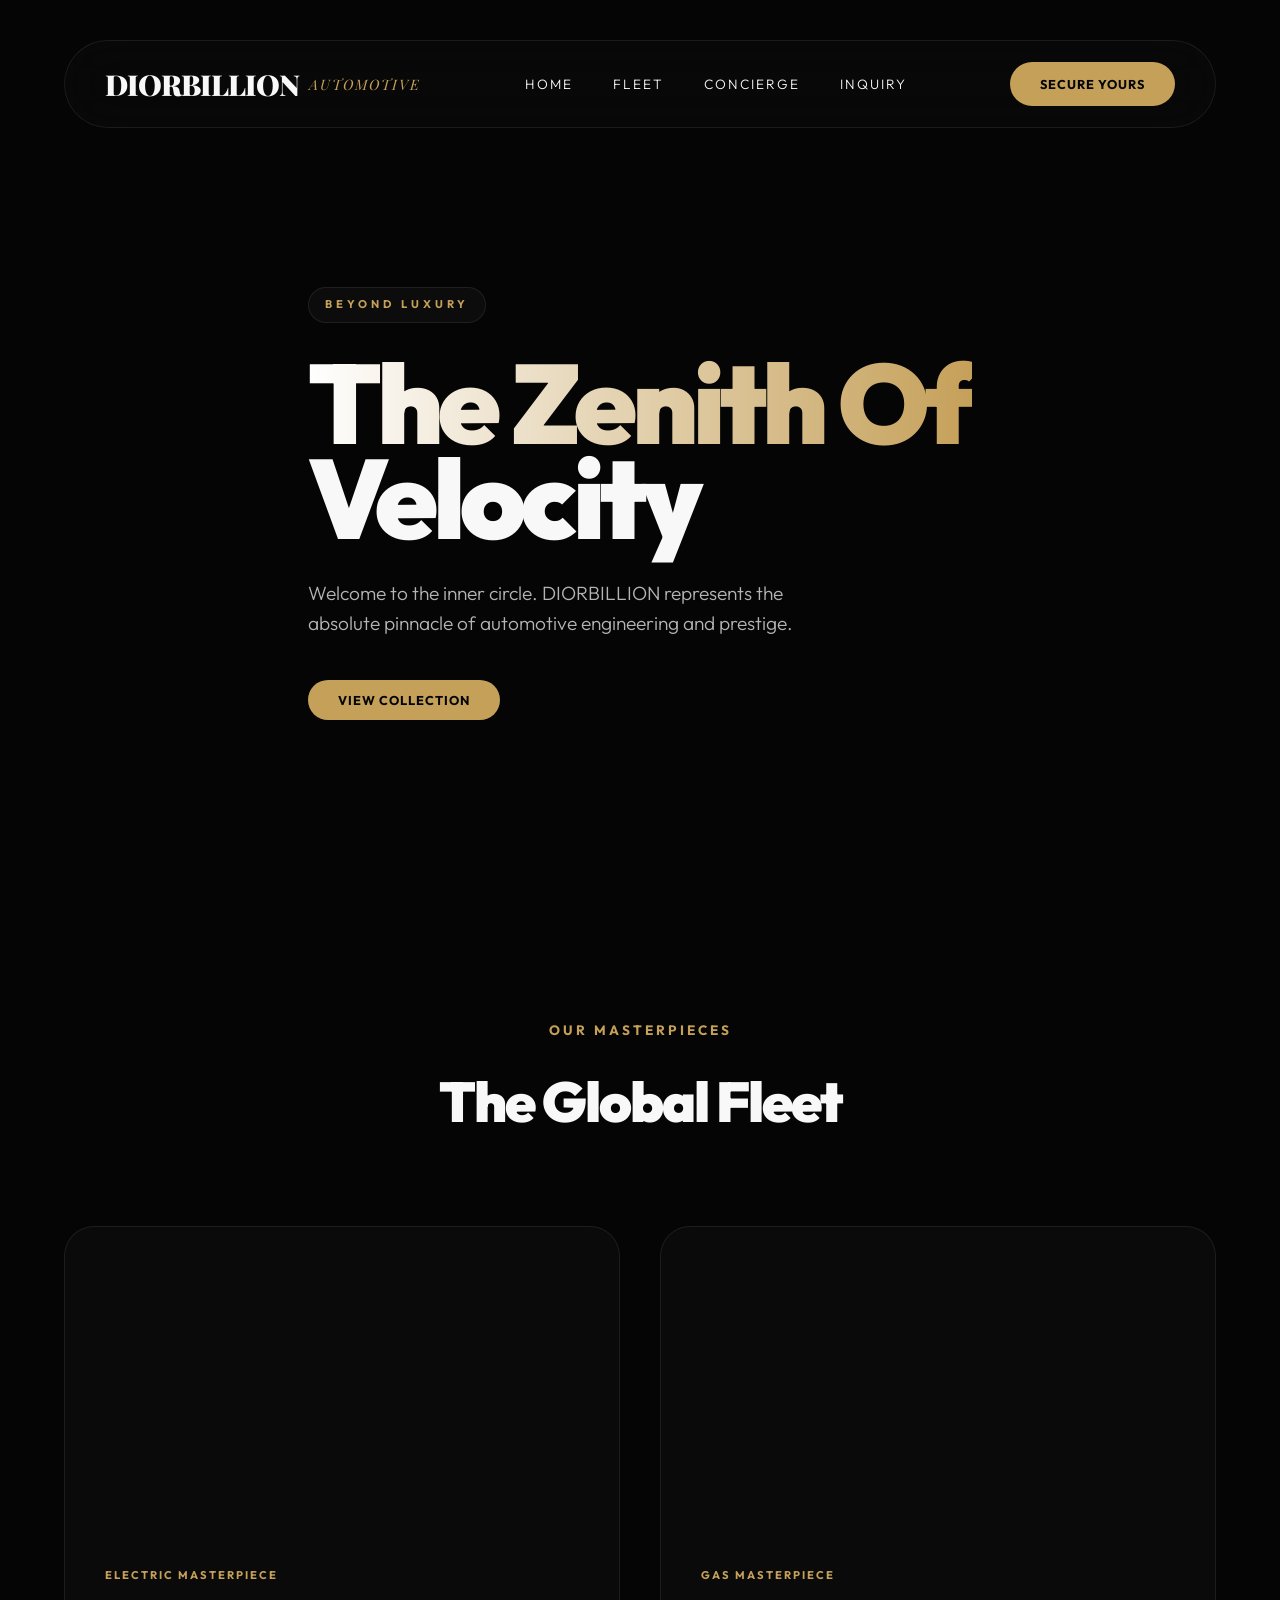
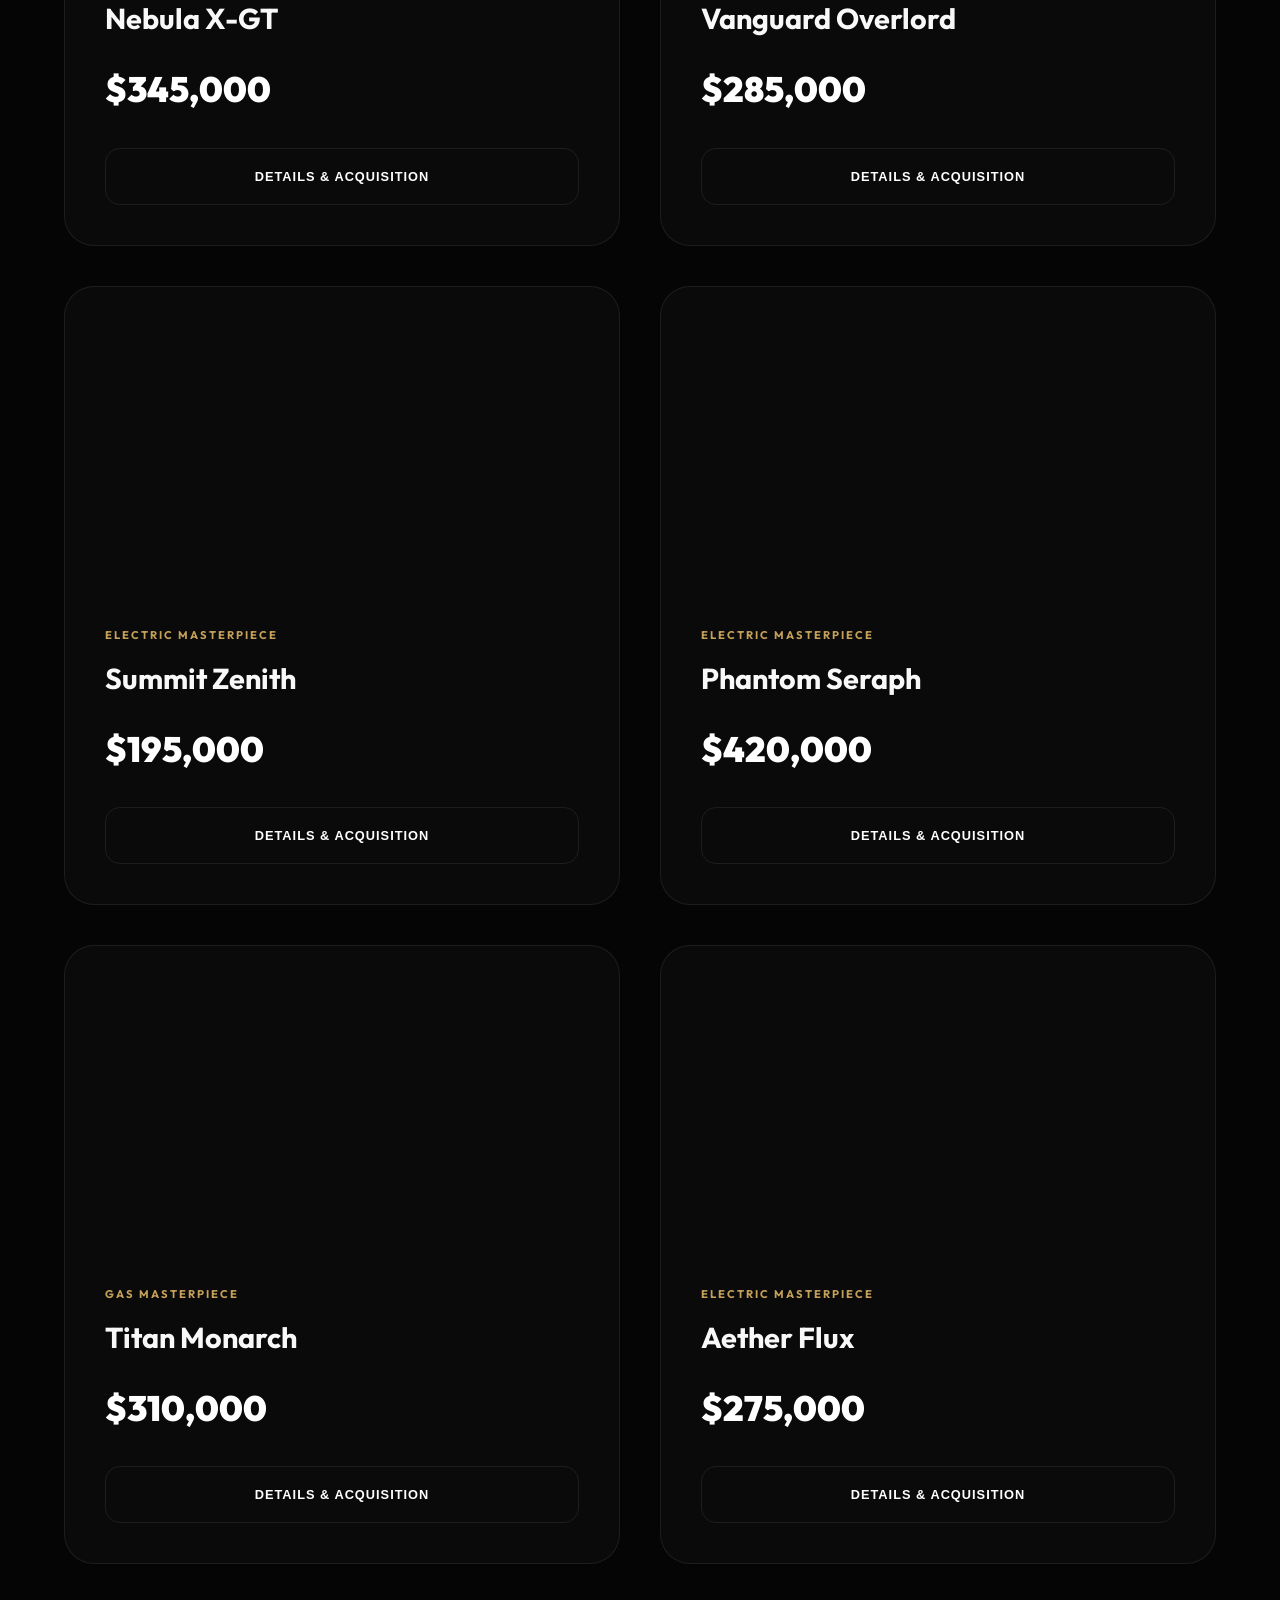
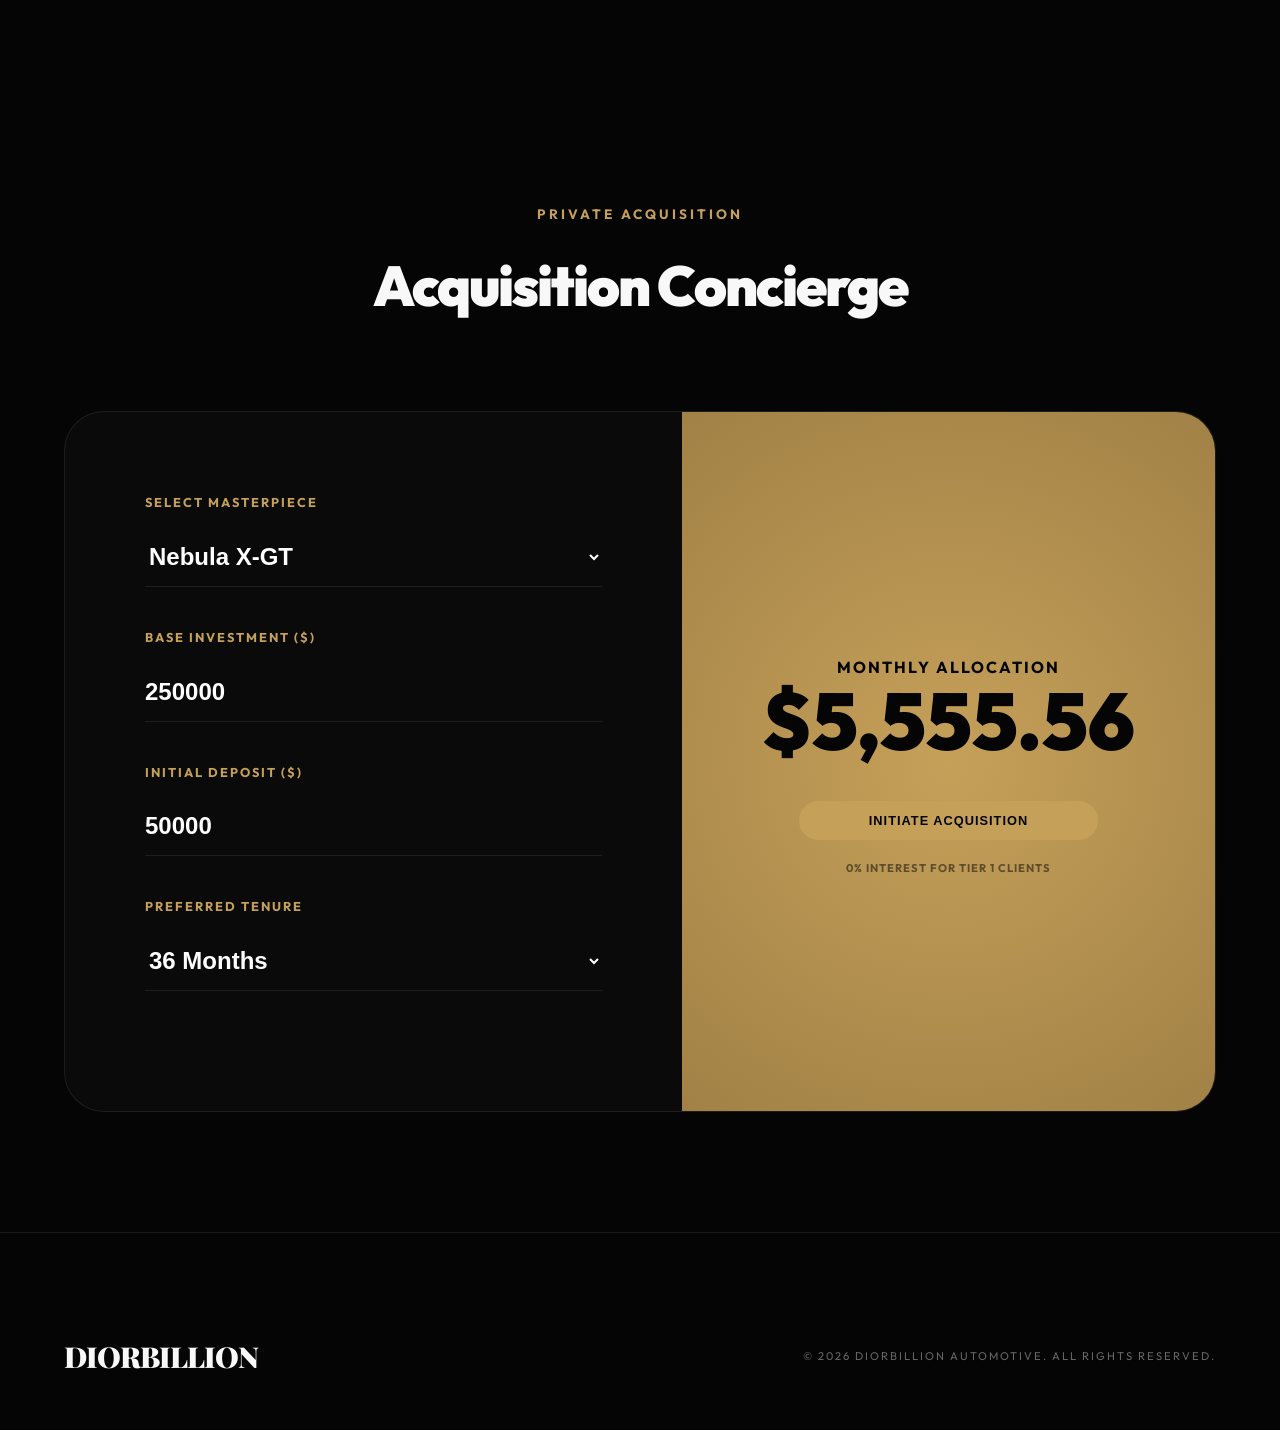
<file: Test App/index.html>
<!DOCTYPE html>
<html lang="en">

<head>
    <meta charset="UTF-8">
    <meta name="viewport" content="width=device-width, initial-scale=1.0">
    <title>DIORBILLION | The Zenith of Velocity</title>
    <link rel="stylesheet" href="style.css">
</head>

<body>

    <nav>
        <a href="#" class="logo">DIORBILLION <span>AUTOMOTIVE</span></a>
        <ul class="nav-links">
            <li><a href="#hero">Home</a></li>
            <li><a href="#fleet">Fleet</a></li>
            <li><a href="#finance">Concierge</a></li>
            <li><a href="#contact">Inquiry</a></li>
        </ul>
        <a href="#finance" class="nav-cta">Secure Yours</a>
    </nav>

    <header class="hero" id="hero">
        <div class="hero-bg">
            <video autoplay muted loop playsinline>
                <source
                    src="https://assets.mixkit.co/videos/preview/mixkit-black-luxury-car-driving-in-a-dark-parking-lot-34505-large.mp4"
                    type="video/mp4">
            </video>
            <div class="hero-overlay"></div>
        </div>
        <div class="container">
            <div class="hero-content reveal">
                <span class="hero-badge">Beyond Luxury</span>
                <h1><span>The Zenith Of</span> Velocity</h1>
                <p>Welcome to the inner circle. DIORBILLION represents the absolute pinnacle of automotive engineering
                    and prestige.</p>
                <div class="hero-actions">
                    <a href="#fleet" class="nav-cta">View Collection</a>
                </div>
            </div>
        </div>
    </header>

    <section id="fleet">
        <div class="container">
            <div class="section-title reveal">
                <p>Our Masterpieces</p>
                <h2>The Global Fleet</h2>
            </div>

            <div class="fleet-grid" id="car-grid">
                <!-- Dynamically Rendered -->
            </div>
        </div>
    </section>

    <section id="finance">
        <div class="container">
            <div class="section-title reveal">
                <p>Private Acquisition</p>
                <h2>Acquisition Concierge</h2>
            </div>

            <div class="concierge-wrap reveal">
                <div class="concierge-form">
                    <div class="input-block">
                        <label>Select Masterpiece</label>
                        <select id="car-select">
                            <!-- Populated by JS -->
                        </select>
                    </div>
                    <div class="input-block">
                        <label>Base Investment ($)</label>
                        <input type="number" id="car-price" value="250000">
                    </div>
                    <div class="input-block">
                        <label>Initial Deposit ($)</label>
                        <input type="number" id="down-payment" value="50000">
                    </div>
                    <div class="input-block">
                        <label>Preferred Tenure</label>
                        <select id="loan-term">
                            <option value="12">12 Months</option>
                            <option value="24">24 Months</option>
                            <option value="36" selected>36 Months</option>
                            <option value="48">48 Months</option>
                        </select>
                    </div>
                </div>
                <div class="concierge-result">
                    <p class="emi-label">Monthly Allocation</p>
                    <div class="emi-amount">$<span id="emi-display">0.00</span></div>
                    <button class="nav-cta"
                        style="margin-top: 40px; width: 80%; border: none; cursor: pointer;">Initiate
                        Acquisition</button>
                    <p
                        style="color: rgba(0,0,0,0.5); font-size: 0.7rem; margin-top: 20px; font-weight: 700; text-transform: uppercase; letter-spacing: 1px;">
                        0% Interest for Tier 1 Clients</p>
                </div>
            </div>
        </div>
    </section>

    <footer>
        <div class="container">
            <div class="footer-wrap">
                <a href="#" class="logo">DIORBILLION</a>
                <p class="copyright">© 2026 DIORBILLION AUTOMOTIVE. ALL RIGHTS RESERVED.</p>
            </div>
        </div>
    </footer>

    <script src="script.js"></script>
</body>

</html>
</file>
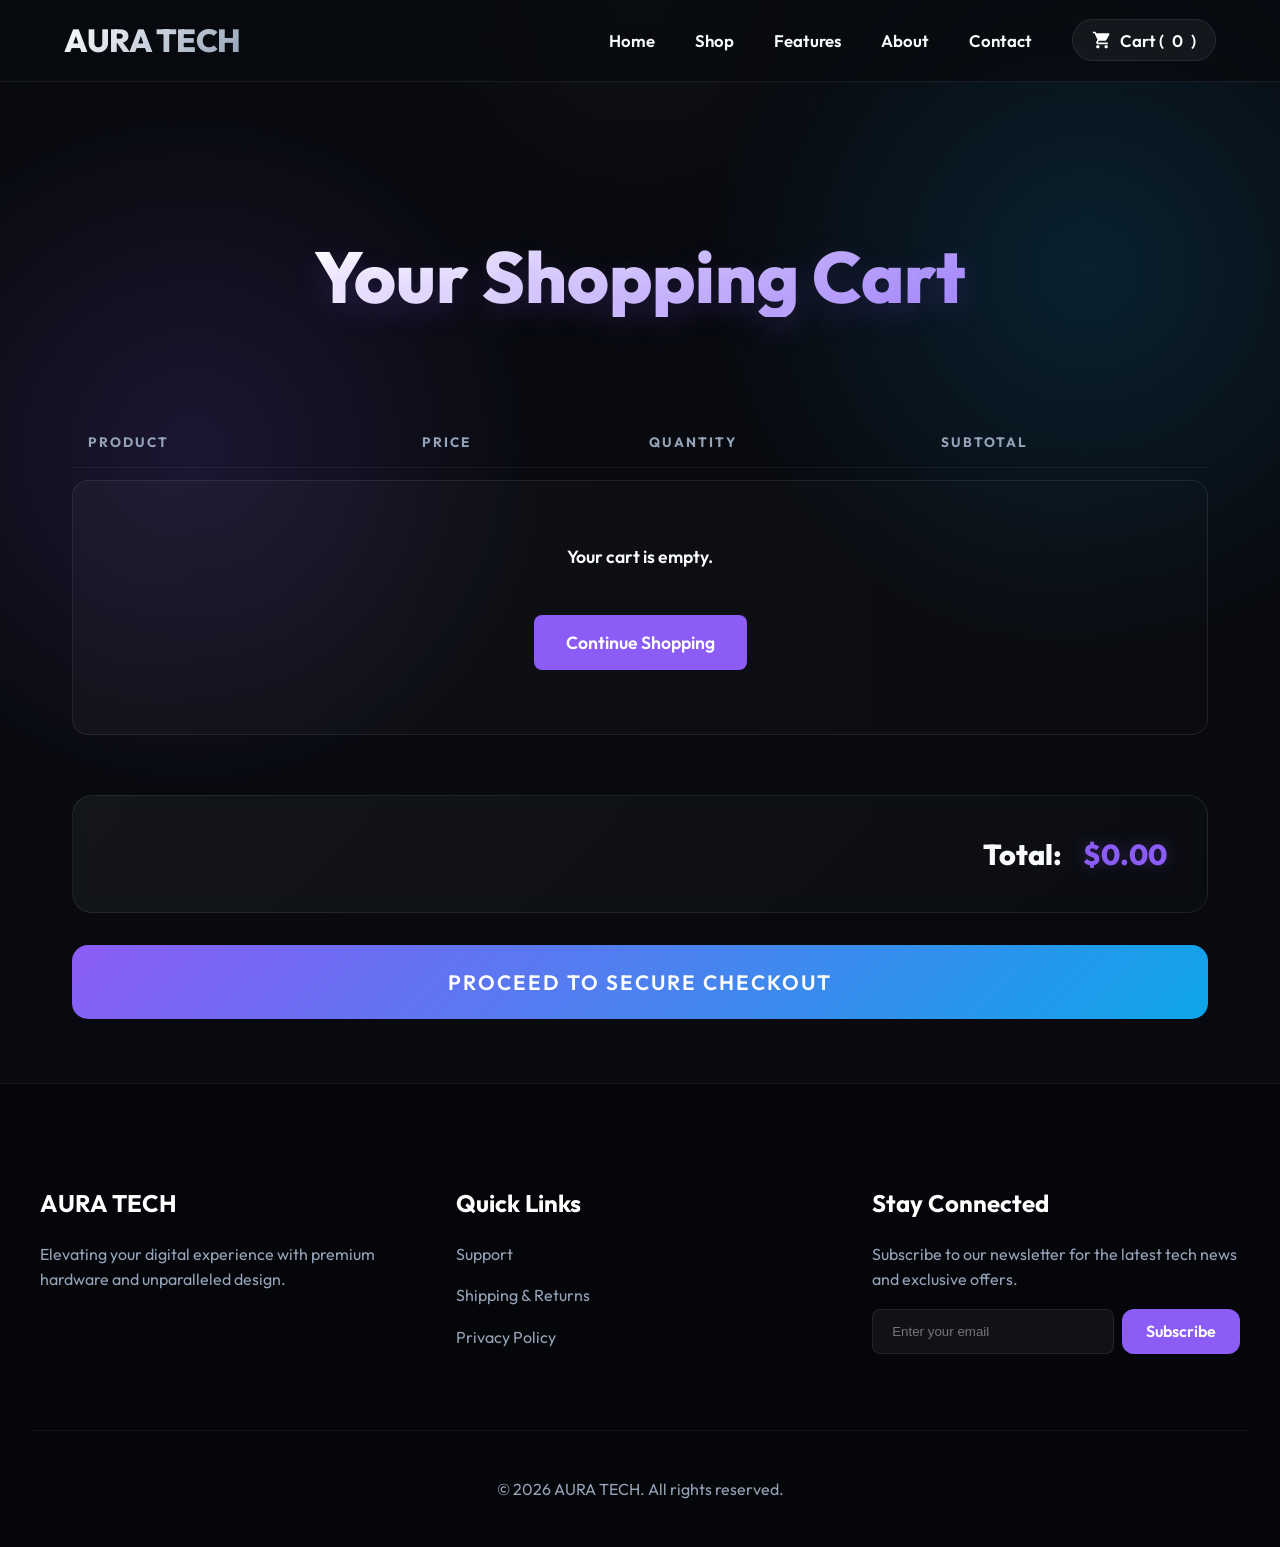
<file: E-Commerce-Webpage/cart.html>
<!DOCTYPE html>
<html lang="en">
<head>
    <meta charset="UTF-8">
    <meta name="viewport" content="width=device-width, initial-scale=1.0">
    <title>Your Cart - AURA TECH</title>
    <link rel="stylesheet" href="style.css">
</head>
<body class="cart-page">
    <header>
        <h1>AURA TECH</h1>
        <button id="menu-toggle" aria-label="Toggle menu">☰</button>
        <nav>
            <ul id="nav-list">
                <li><a href="index.html">Home</a></li>
                <li><a href="index.html#shop">Shop</a></li>
                <li><a href="index.html#features">Features</a></li>
                <li><a href="index.html#about">About</a></li>
                <li><a href="index.html#contact">Contact</a></li>
                <li><a href="cart.html" id="cart-link">
                    <svg width="20" height="20" fill="currentColor" viewBox="0 0 24 24"><path d="M7 18c-1.1 0-1.99.9-1.99 2S5.9 22 7 22s2-.9 2-2-.9-2-2-2zM1 2v2h2l3.6 7.59-1.35 2.45c-.16.28-.25.61-.25.96 0 1.1.9 2 2 2h12v-2H7.42c-.14 0-.25-.11-.25-.25l.03-.12.9-1.63h7.45c.75 0 1.41-.41 1.75-1.03l3.58-6.49c.08-.14.12-.31.12-.48 0-.55-.45-1-1-1H5.21l-.94-2H1zm16 16c-1.1 0-1.99.9-1.99 2s.89 2 1.99 2 2-.9 2-2-.9-2-2-2z"/></svg>
                    Cart (<span id="cart-count">0</span>)
                </a></li>
            </ul>
        </nav>
    </header>

    <section class="hero" style="padding: 6rem 2rem 2rem; min-height: auto;">
        <h2>Your Shopping Cart</h2>
    </section>

    <section class="cart-content">
        <table class="cart-table">
            <thead>
                <tr>
                    <th>Product</th>
                    <th>Price</th>
                    <th>Quantity</th>
                    <th>Subtotal</th>
                    <th></th>
                </tr>
            </thead>
            <tbody id="cart-body">
                <!-- filled by script -->
            </tbody>
        </table>
        <div class="cart-summary">
            Total: <span id="cart-total">$0.00</span>
        </div>
        <button class="checkout-btn" id="checkout-btn">Proceed to Secure Checkout</button>
    </section>

    <footer>
        <div class="footer-content">
            <div class="footer-section">
                <h3>AURA TECH</h3>
                <p>Elevating your digital experience with premium hardware and unparalleled design.</p>
            </div>
            <div class="footer-section">
                <h3>Quick Links</h3>
                <p><a href="#" style="color:var(--text-muted);text-decoration:none;">Support</a></p>
                <p><a href="#" style="color:var(--text-muted);text-decoration:none;">Shipping & Returns</a></p>
                <p><a href="#" style="color:var(--text-muted);text-decoration:none;">Privacy Policy</a></p>
            </div>
            <div class="footer-section">
                <h3>Stay Connected</h3>
                <p>Subscribe to our newsletter for the latest tech news and exclusive offers.</p>
                <div class="newsletter-form">
                    <input type="email" placeholder="Enter your email">
                    <button>Subscribe</button>
                </div>
            </div>
        </div>
        <div class="footer-bottom">
            <p>&copy; 2026 AURA TECH. All rights reserved.</p>
        </div>
    </footer>

    <script src="script.js"></script>
</body>
</html>
</file>
<file: Test App/style.css>
@import url('https://fonts.googleapis.com/css2?family=Outfit:wght@100;300;400;700;900&family=Playfair+Display:ital,wght@0,400;0,900;1,400&display=swap');

:root {
    --gold: #c5a059;
    --gold-bright: #eecb8d;
    --onyx: #0a0a0a;
    --rich-black: #050505;
    --soft-white: #f8f8f8;
    --glass: rgba(255, 255, 255, 0.03);
    --glass-border: rgba(255, 255, 255, 0.08);
    --transition: all 0.6s cubic-bezier(0.23, 1, 0.32, 1);
}

* {
    margin: 0;
    padding: 0;
    box-sizing: border-box;
}

body {
    background-color: var(--rich-black);
    color: var(--soft-white);
    font-family: 'Outfit', sans-serif;
    line-height: 1.6;
    overflow-x: hidden;
    -webkit-font-smoothing: antialiased;
}

/* --- Scrollbar --- */
::-webkit-scrollbar {
    width: 4px;
}

::-webkit-scrollbar-track {
    background: var(--rich-black);
}

::-webkit-scrollbar-thumb {
    background: var(--gold);
    border-radius: 10px;
}

/* --- Layout --- */
.container {
    max-width: 1400px;
    margin: 0 auto;
    padding: 0 5%;
}

section {
    padding: 120px 0;
}

/* --- Navigation --- */
nav {
    position: fixed;
    top: 40px;
    left: 50%;
    transform: translateX(-50%);
    width: 90%;
    z-index: 1000;
    display: flex;
    justify-content: space-between;
    align-items: center;
    padding: 20px 40px;
    background: rgba(10, 10, 10, 0.6);
    backdrop-filter: blur(25px);
    border: 1px solid var(--glass-border);
    border-radius: 100px;
}

.logo {
    font-family: 'Playfair Display', serif;
    font-weight: 900;
    font-size: 1.8rem;
    letter-spacing: -1px;
    color: var(--soft-white);
    text-decoration: none;
    display: flex;
    align-items: center;
    gap: 10px;
}

.logo span {
    color: var(--gold);
    font-style: italic;
    font-weight: 400;
    font-size: 0.9rem;
    letter-spacing: 2px;
}

.nav-links {
    display: flex;
    list-style: none;
    gap: 40px;
}

.nav-links a {
    text-decoration: none;
    color: var(--soft-white);
    font-weight: 300;
    font-size: 0.85rem;
    text-transform: uppercase;
    letter-spacing: 2px;
    transition: var(--transition);
}

.nav-links a:hover {
    color: var(--gold);
}

.nav-cta {
    background: var(--gold);
    color: var(--rich-black);
    padding: 12px 30px;
    border-radius: 50px;
    font-weight: 700;
    font-size: 0.8rem;
    text-transform: uppercase;
    letter-spacing: 1px;
    text-decoration: none;
    transition: var(--transition);
}

.nav-cta:hover {
    transform: translateY(-3px);
    box-shadow: 0 10px 20px rgba(197, 160, 89, 0.3);
}

/* --- Hero --- */
.hero {
    height: 100vh;
    display: flex;
    align-items: center;
    position: relative;
    overflow: hidden;
}

.hero-bg {
    position: absolute;
    top: 0;
    left: 0;
    width: 100%;
    height: 100%;
    z-index: -1;
}

.hero-bg video {
    width: 100%;
    height: 100%;
    object-fit: cover;
    filter: brightness(0.4) contrast(1.1);
}

.hero-overlay {
    position: absolute;
    top: 0;
    left: 0;
    width: 100%;
    height: 100%;
    background: linear-gradient(0deg, var(--rich-black) 0%, transparent 60%);
}

.hero-content {
    max-width: 800px;
    position: relative;
    z-index: 10;
    padding-top: 100px;
}

.hero-badge {
    display: inline-block;
    padding: 8px 16px;
    background: var(--glass);
    border: 1px solid var(--glass-border);
    border-radius: 50px;
    font-size: 0.7rem;
    font-weight: 700;
    text-transform: uppercase;
    letter-spacing: 4px;
    color: var(--gold);
    margin-bottom: 2rem;
}

.hero h1 {
    font-size: 7rem;
    font-weight: 900;
    line-height: 0.85;
    margin-bottom: 2rem;
    letter-spacing: -5px;
}

.hero h1 span {
    display: block;
    background: linear-gradient(to right, #fff, var(--gold));
    -webkit-background-clip: text;
    background-clip: text;
    color: transparent;
}

.hero p {
    font-size: 1.2rem;
    font-weight: 300;
    color: rgba(255, 255, 255, 0.7);
    margin-bottom: 3rem;
    max-width: 500px;
}

/* --- Fleet Section --- */
.section-title {
    margin-bottom: 80px;
    text-align: center;
}

.section-title h2 {
    font-size: 3.5rem;
    font-weight: 900;
    letter-spacing: -2px;
}

.section-title p {
    color: var(--gold);
    font-weight: 700;
    text-transform: uppercase;
    letter-spacing: 3px;
    font-size: 0.85rem;
    margin-bottom: 15px;
}

.fleet-grid {
    display: grid;
    grid-template-columns: repeat(auto-fill, minmax(400px, 1fr));
    gap: 40px;
}

.car-card {
    position: relative;
    background: var(--onyx);
    border: 1px solid var(--glass-border);
    border-radius: 30px;
    overflow: hidden;
    transition: var(--transition);
}

.car-card:hover {
    transform: translateY(-10px);
    border-color: var(--gold);
}

.car-image {
    height: 300px;
    width: 100%;
    background-size: cover;
    background-position: center;
    transition: var(--transition);
}

.car-card:hover .car-image {
    transform: scale(1.05);
}

.car-body {
    padding: 40px;
}

.car-type {
    font-size: 0.7rem;
    font-weight: 700;
    color: var(--gold);
    text-transform: uppercase;
    letter-spacing: 2px;
    margin-bottom: 10px;
    display: block;
}

.car-name {
    font-size: 1.8rem;
    font-weight: 700;
    margin-bottom: 20px;
}

.car-price {
    font-size: 2.2rem;
    font-weight: 900;
    color: #fff;
    margin-bottom: 30px;
}

.card-btn {
    display: flex;
    justify-content: center;
    align-items: center;
    width: 100%;
    padding: 20px;
    background: transparent;
    border: 1px solid var(--glass-border);
    color: white;
    font-weight: 700;
    text-transform: uppercase;
    letter-spacing: 1px;
    font-size: 0.8rem;
    border-radius: 15px;
    cursor: pointer;
    transition: var(--transition);
}

.card-btn:hover {
    background: var(--soft-white);
    color: var(--rich-black);
}

/* --- Calculator --- */
.concierge-wrap {
    display: grid;
    grid-template-columns: 1.2fr 0.8fr;
    background: var(--onyx);
    border: 1px solid var(--glass-border);
    border-radius: 40px;
    overflow: hidden;
}

.concierge-form {
    padding: 80px;
}

.concierge-result {
    background: radial-gradient(circle at center, var(--gold) 0%, #a18146 100%);
    padding: 80px;
    display: flex;
    flex-direction: column;
    justify-content: center;
    align-items: center;
    text-align: center;
}

.input-block {
    margin-bottom: 40px;
}

.input-block label {
    display: block;
    font-size: 0.8rem;
    font-weight: 700;
    text-transform: uppercase;
    letter-spacing: 2px;
    color: var(--gold);
    margin-bottom: 15px;
}

.input-block input,
.input-block select {
    width: 100%;
    background: transparent;
    border: none;
    border-bottom: 1px solid var(--glass-border);
    color: white;
    padding: 15px 0;
    font-size: 1.5rem;
    font-weight: 700;
    outline: none;
    transition: var(--transition);
}

.input-block input:focus {
    border-color: var(--gold);
}

.emi-amount {
    font-size: 5rem;
    font-weight: 900;
    color: var(--rich-black);
    line-height: 1;
}

.emi-label {
    font-weight: 700;
    text-transform: uppercase;
    color: var(--rich-black);
    letter-spacing: 2px;
    margin-top: 10px;
}

/* --- Footer --- */
footer {
    padding: 100px 0 50px;
    border-top: 1px solid var(--glass-border);
}

.footer-wrap {
    display: flex;
    justify-content: space-between;
    align-items: center;
}

.copyright {
    font-size: 0.7rem;
    text-transform: uppercase;
    letter-spacing: 2px;
    opacity: 0.4;
}

/* --- Utils --- */
.reveal {
    opacity: 0;
    transform: translateY(40px);
    transition: 1s ease-out;
}

.reveal.active {
    opacity: 1;
    transform: translateY(0);
}

/* --- Responsive --- */
@media (max-width: 1024px) {
    .hero h1 {
        font-size: 4rem;
    }

    .hero {
        text-align: center;
        justify-content: center;
    }

    .hero p {
        margin: 0 auto 3rem;
    }

    .concierge-wrap {
        grid-template-columns: 1fr;
    }

    .nav-links {
        display: none;
    }
}
</file>
<file: E-Commerce-Webpage/style.css>
@import url('https://fonts.googleapis.com/css2?family=Outfit:wght@300;400;600;800&display=swap');

:root {
    --bg-color: #080a0f;
    --card-bg: rgba(255, 255, 255, 0.03);
    --card-hover: rgba(255, 255, 255, 0.08);
    --text-main: #f8fafc;
    --text-muted: #94a3b8;
    --accent: #8b5cf6;
    --accent-hover: #a78bfa;
    --secondary: #0ea5e9;
    --glass-border: rgba(255, 255, 255, 0.08);
    --glass-border-hover: rgba(255, 255, 255, 0.2);
    --glass-shadow: 0 10px 40px -10px rgba(0, 0, 0, 0.5);
    --glow: 0 0 20px rgba(139, 92, 246, 0.5);
}

* {
    box-sizing: border-box;
}

body {
    font-family: 'Outfit', sans-serif;
    margin: 0;
    padding: 0;
    background: var(--bg-color);
    background-image: 
        radial-gradient(circle at 15% 50%, rgba(139, 92, 246, 0.15), transparent 30%),
        radial-gradient(circle at 85% 30%, rgba(14, 165, 233, 0.15), transparent 30%),
        radial-gradient(circle at 50% 0%, rgba(255, 255, 255, 0.03), transparent 20%);
    background-attachment: fixed;
    color: var(--text-main);
    min-height: 100vh;
    display: flex;
    flex-direction: column;
    overflow-x: hidden;
}

/* Custom Scrollbar */
::-webkit-scrollbar {
    width: 10px;
}
::-webkit-scrollbar-track {
    background: var(--bg-color);
}
::-webkit-scrollbar-thumb {
    background: rgba(255, 255, 255, 0.1);
    border-radius: 5px;
}
::-webkit-scrollbar-thumb:hover {
    background: rgba(255, 255, 255, 0.2);
}

header {
    background: rgba(8, 10, 15, 0.7);
    backdrop-filter: blur(20px);
    -webkit-backdrop-filter: blur(20px);
    border-bottom: 1px solid var(--glass-border);
    padding: 1.2rem 4rem;
    display: flex;
    justify-content: space-between;
    align-items: center;
    position: sticky;
    top: 0;
    z-index: 100;
    transition: all 0.3s ease;
}

header h1 {
    margin: 0;
    font-size: 2rem;
    font-weight: 800;
    background: linear-gradient(135deg, #fff, #94a3b8);
    -webkit-background-clip: text;
    -webkit-text-fill-color: transparent;
    letter-spacing: -0.5px;
    cursor: pointer;
}

nav ul {
    list-style: none;
    margin: 0;
    padding: 0;
    display: flex;
    align-items: center;
    gap: 2.5rem;
}

nav a {
    color: var(--text-main);
    text-decoration: none;
    font-weight: 600;
    font-size: 1.05rem;
    transition: color 0.3s ease;
    position: relative;
    padding: 0.5rem 0;
}

nav a::after {
    content: '';
    position: absolute;
    width: 0;
    height: 2px;
    bottom: 0;
    left: 0;
    background: linear-gradient(90deg, var(--accent), var(--secondary));
    transition: width 0.3s ease;
    border-radius: 2px;
}

nav a:hover::after {
    width: 100%;
}

nav a:hover {
    color: #fff;
}

#cart-link {
    background: rgba(255, 255, 255, 0.05);
    border: 1px solid var(--glass-border);
    padding: 0.6rem 1.2rem;
    border-radius: 30px;
    color: #fff;
    display: flex;
    align-items: center;
    gap: 0.5rem;
    transition: all 0.3s ease;
}

#cart-link::after {
    display: none;
}

#cart-link:hover {
    background: var(--accent);
    border-color: var(--accent);
    box-shadow: var(--glow);
    transform: translateY(-2px);
}

/* Hero Section */
.hero {
    padding: 8rem 2rem 5rem;
    text-align: center;
    max-width: 900px;
    margin: 0 auto;
    animation: fadeInUp 0.8s ease-out;
}

.hero h2 {
    font-size: 4.5rem;
    font-weight: 800;
    margin-bottom: 1.5rem;
    line-height: 1.1;
    background: linear-gradient(135deg, #fff 0%, #a78bfa 100%);
    -webkit-background-clip: text;
    -webkit-text-fill-color: transparent;
    text-shadow: 0 10px 30px rgba(139, 92, 246, 0.2);
}

.hero p {
    font-size: 1.3rem;
    color: var(--text-muted);
    margin-bottom: 3rem;
    max-width: 600px;
    margin-inline: auto;
    line-height: 1.6;
}

/* Filters & Search */
.controls-container {
    max-width: 1400px;
    margin: 0 auto;
    padding: 0 2rem 2rem;
    display: flex;
    flex-direction: column;
    gap: 2rem;
    align-items: center;
}

.search {
    width: 100%;
    max-width: 600px;
    position: relative;
}

#search-input {
    width: 100%;
    padding: 1.2rem 2rem;
    font-size: 1.1rem;
    background: rgba(0, 0, 0, 0.2);
    border: 1px solid var(--glass-border);
    border-radius: 40px;
    color: var(--text-main);
    backdrop-filter: blur(10px);
    transition: all 0.3s ease;
    outline: none;
    font-family: inherit;
}

#search-input::placeholder {
    color: var(--text-muted);
}

#search-input:focus {
    border-color: var(--accent);
    box-shadow: var(--glow), inset 0 0 10px rgba(139, 92, 246, 0.1);
    background: rgba(0, 0, 0, 0.4);
}

.filters {
    display: flex;
    gap: 1rem;
    flex-wrap: wrap;
    justify-content: center;
}

.filter-btn {
    background: rgba(255, 255, 255, 0.05);
    border: 1px solid var(--glass-border);
    color: var(--text-muted);
    padding: 0.6rem 1.5rem;
    border-radius: 30px;
    cursor: pointer;
    transition: all 0.3s ease;
    font-weight: 600;
}

.filter-btn:hover {
    background: rgba(255, 255, 255, 0.1);
    color: #fff;
    border-color: var(--glass-border-hover);
}

.filter-btn.active {
    background: var(--accent);
    color: #fff;
    border-color: var(--accent);
    box-shadow: 0 4px 15px rgba(139, 92, 246, 0.4);
}

/* Products */
.products {
    display: grid;
    grid-template-columns: repeat(auto-fill, minmax(300px, 1fr));
    gap: 2.5rem;
    padding: 0 2rem 5rem;
    max-width: 1400px;
    margin: 0 auto;
    flex-grow: 1;
    width: 100%;
}

.product {
    background: linear-gradient(180deg, var(--card-bg) 0%, rgba(0,0,0,0) 100%);
    border: 1px solid var(--glass-border);
    border-radius: 24px;
    padding: 1.5rem;
    text-align: left;
    backdrop-filter: blur(12px);
    -webkit-backdrop-filter: blur(12px);
    box-shadow: var(--glass-shadow);
    transition: all 0.4s cubic-bezier(0.175, 0.885, 0.32, 1.275);
    display: flex;
    flex-direction: column;
    position: relative;
    overflow: hidden;
    cursor: pointer;
}

.product::before {
    content: '';
    position: absolute;
    top: 0; left: 0; right: 0; height: 1px;
    background: linear-gradient(90deg, transparent, rgba(255,255,255,0.3), transparent);
    opacity: 0.5;
}

.product:hover {
    transform: translateY(-12px);
    box-shadow: 0 20px 40px rgba(0, 0, 0, 0.6), 0 0 20px rgba(139, 92, 246, 0.2);
    border-color: var(--glass-border-hover);
    background: linear-gradient(180deg, var(--card-hover) 0%, rgba(0,0,0,0) 100%);
}

.product-img-wrapper {
    position: relative;
    border-radius: 16px;
    overflow: hidden;
    margin-bottom: 1.5rem;
    background: #000;
}

.product img {
    width: 100%;
    height: 240px;
    object-fit: cover;
    transition: transform 0.6s ease;
    opacity: 0.9;
}

.product:hover img {
    transform: scale(1.1);
    opacity: 1;
}

.product-category {
    position: absolute;
    top: 10px;
    left: 10px;
    background: rgba(0, 0, 0, 0.6);
    backdrop-filter: blur(4px);
    padding: 0.3rem 0.8rem;
    border-radius: 20px;
    font-size: 0.8rem;
    font-weight: 600;
    text-transform: uppercase;
    letter-spacing: 1px;
    border: 1px solid rgba(255,255,255,0.1);
}

.product h3 {
    margin: 0 0 0.5rem;
    font-size: 1.4rem;
    font-weight: 600;
    color: #fff;
}

.product-price-row {
    display: flex;
    justify-content: space-between;
    align-items: center;
    margin-top: auto;
}

.product p.price {
    color: var(--accent-hover);
    font-size: 1.5rem;
    font-weight: 800;
    margin: 0;
}

button {
    background: var(--accent);
    color: white;
    border: none;
    padding: 0.8rem 1.5rem;
    border-radius: 12px;
    font-size: 1rem;
    font-weight: 600;
    cursor: pointer;
    transition: all 0.3s ease;
    font-family: inherit;
    position: relative;
    overflow: hidden;
    z-index: 1;
}

button::before {
    content: '';
    position: absolute;
    top: 0; left: 0; width: 100%; height: 100%;
    background: linear-gradient(45deg, var(--secondary), var(--accent));
    z-index: -1;
    transition: opacity 0.3s ease;
    opacity: 0;
}

button:hover::before {
    opacity: 1;
}

button:hover {
    transform: translateY(-2px);
    box-shadow: 0 8px 20px rgba(139, 92, 246, 0.4);
}

/* Quick View Modal */
.modal-overlay {
    position: fixed;
    top: 0; left: 0; right: 0; bottom: 0;
    background: rgba(0, 0, 0, 0.8);
    backdrop-filter: blur(10px);
    z-index: 1000;
    display: flex;
    justify-content: center;
    align-items: center;
    opacity: 0;
    pointer-events: none;
    transition: opacity 0.4s ease;
    padding: 2rem;
}

.modal-overlay.active {
    opacity: 1;
    pointer-events: all;
}

.modal {
    background: var(--bg-color);
    border: 1px solid var(--glass-border-hover);
    border-radius: 24px;
    max-width: 900px;
    width: 100%;
    display: flex;
    overflow: hidden;
    transform: translateY(30px) scale(0.95);
    transition: transform 0.4s cubic-bezier(0.175, 0.885, 0.32, 1.275);
    box-shadow: 0 30px 60px rgba(0,0,0,0.8), 0 0 40px rgba(139, 92, 246, 0.15);
    position: relative;
}

.modal-overlay.active .modal {
    transform: translateY(0) scale(1);
}

.modal-close {
    position: absolute;
    top: 1.5rem;
    right: 1.5rem;
    background: rgba(255, 255, 255, 0.1);
    border: none;
    color: white;
    width: 40px;
    height: 40px;
    border-radius: 50%;
    font-size: 1.5rem;
    display: flex;
    align-items: center;
    justify-content: center;
    cursor: pointer;
    z-index: 10;
    transition: all 0.3s ease;
}

.modal-close:hover {
    background: rgba(255, 255, 255, 0.2);
    transform: rotate(90deg);
}

.modal-image {
    flex: 1;
    min-height: 400px;
    position: relative;
}

.modal-image img {
    position: absolute;
    top: 0; left: 0; width: 100%; height: 100%;
    object-fit: cover;
}

.modal-info {
    flex: 1;
    padding: 3rem;
    display: flex;
    flex-direction: column;
    justify-content: center;
}

.modal-info h2 {
    font-size: 2.5rem;
    margin: 0 0 1rem;
    font-weight: 800;
}

.modal-info .category {
    color: var(--accent);
    font-weight: 600;
    text-transform: uppercase;
    letter-spacing: 2px;
    margin-bottom: 1rem;
    font-size: 0.9rem;
}

.modal-info p.desc {
    color: var(--text-muted);
    line-height: 1.8;
    margin-bottom: 2rem;
    font-size: 1.1rem;
}

.modal-info .price {
    font-size: 2.5rem;
    font-weight: 800;
    color: #fff;
    margin-bottom: 2rem;
}

.modal-info button {
    width: 100%;
    padding: 1.2rem;
    font-size: 1.2rem;
}

@media (max-width: 768px) {
    .modal {
        flex-direction: column;
        max-height: 90vh;
        overflow-y: auto;
    }
    .modal-image {
        min-height: 300px;
    }
    .modal-info {
        padding: 2rem;
    }
}

/* Footer & Newsletter */
footer {
    background: rgba(0, 0, 0, 0.4);
    border-top: 1px solid var(--glass-border);
    padding: 5rem 2rem 2rem;
    margin-top: auto;
}

.footer-content {
    max-width: 1200px;
    margin: 0 auto;
    display: grid;
    grid-template-columns: repeat(auto-fit, minmax(250px, 1fr));
    gap: 3rem;
    margin-bottom: 4rem;
}

.footer-section h3 {
    font-size: 1.5rem;
    margin-bottom: 1.5rem;
    color: #fff;
}

.footer-section p {
    color: var(--text-muted);
    line-height: 1.6;
}

.newsletter-form {
    display: flex;
    gap: 0.5rem;
    margin-top: 1rem;
}

.newsletter-form input {
    flex: 1;
    padding: 0.8rem 1.2rem;
    border-radius: 8px;
    border: 1px solid var(--glass-border);
    background: rgba(255,255,255,0.05);
    color: white;
    outline: none;
    transition: border-color 0.3s;
}

.newsletter-form input:focus {
    border-color: var(--accent);
}

.footer-bottom {
    text-align: center;
    color: var(--text-muted);
    padding-top: 2rem;
    border-top: 1px solid rgba(255,255,255,0.05);
}

/* Animations */
@keyframes fadeInUp {
    from { opacity: 0; transform: translateY(30px); }
    to { opacity: 1; transform: translateY(0); }
}

@keyframes slideInRight {
    from { transform: translateX(100%); opacity: 0; }
    to { transform: translateX(0); opacity: 1; }
}

/* Toast Notification */
.toast-container {
    position: fixed;
    bottom: 2rem;
    right: 2rem;
    z-index: 1000;
    display: flex;
    flex-direction: column;
    gap: 1rem;
}

.toast {
    background: rgba(20, 20, 25, 0.9);
    backdrop-filter: blur(10px);
    border-left: 4px solid var(--accent);
    color: white;
    padding: 1rem 1.5rem;
    border-radius: 8px;
    box-shadow: 0 10px 30px rgba(0,0,0,0.5);
    animation: slideInRight 0.4s cubic-bezier(0.175, 0.885, 0.32, 1.275) forwards;
    display: flex;
    align-items: center;
    gap: 12px;
    font-weight: 600;
}

.toast-icon {
    background: var(--accent);
    width: 24px; height: 24px;
    border-radius: 50%;
    display: flex; align-items: center; justify-content: center;
    font-size: 0.8rem;
}

/* Cart Page Updates */
.cart-content {
    max-width: 1200px;
    margin: 0 auto;
    padding: 0 2rem 4rem;
    flex-grow: 1;
    width: 100%;
}

.cart-table {
    width: 100%;
    border-collapse: separate;
    border-spacing: 0 12px;
    margin-top: 2rem;
}

.cart-table th {
    text-transform: uppercase;
    font-size: 0.85rem;
    color: var(--text-muted);
    letter-spacing: 2px;
    padding: 1rem;
    text-align: center;
    border-bottom: 1px solid rgba(255,255,255,0.05);
}

.cart-table th:first-child, .cart-table td:first-child { text-align: left; }

.cart-table td {
    background: linear-gradient(90deg, rgba(255,255,255,0.03), rgba(255,255,255,0.01));
    padding: 1.5rem;
    text-align: center;
    vertical-align: middle;
    border-top: 1px solid var(--glass-border);
    border-bottom: 1px solid var(--glass-border);
}

.cart-table tr td:first-child {
    border-left: 1px solid var(--glass-border);
    border-top-left-radius: 16px;
    border-bottom-left-radius: 16px;
    font-weight: 600;
    font-size: 1.1rem;
}

.cart-table tr td:last-child {
    border-right: 1px solid var(--glass-border);
    border-top-right-radius: 16px;
    border-bottom-right-radius: 16px;
}

.cart-table tr:hover td {
    background: rgba(255,255,255,0.05);
}

.qty-input {
    width: 70px;
    padding: 0.6rem;
    background: rgba(0, 0, 0, 0.4);
    border: 1px solid var(--glass-border);
    color: white;
    border-radius: 8px;
    text-align: center;
    font-family: inherit;
    font-size: 1.1rem;
    outline: none;
}

.qty-input:focus {
    border-color: var(--accent);
}

.remove-item {
    background: rgba(239, 68, 68, 0.1);
    color: #ef4444;
    padding: 0.5rem 1rem;
}

.remove-item:hover {
    background: #ef4444;
    color: white;
    box-shadow: 0 4px 15px rgba(239, 68, 68, 0.4);
}

.cart-summary {
    margin-top: 3rem;
    font-size: 1.8rem;
    font-weight: 800;
    text-align: right;
    padding: 2.5rem;
    background: linear-gradient(135deg, rgba(255,255,255,0.05), rgba(255,255,255,0.01));
    border-radius: 20px;
    border: 1px solid var(--glass-border);
    backdrop-filter: blur(10px);
}

#cart-total {
    color: var(--accent);
    margin-left: 1rem;
    text-shadow: 0 0 15px rgba(139, 92, 246, 0.3);
}

#checkout-btn {
    display: block;
    width: 100%;
    margin-top: 2rem;
    padding: 1.5rem;
    font-size: 1.3rem;
    border-radius: 16px;
    background: linear-gradient(135deg, var(--accent), var(--secondary));
    text-transform: uppercase;
    letter-spacing: 2px;
}

#checkout-btn:hover {
    box-shadow: 0 10px 30px rgba(14, 165, 233, 0.4);
}

/* Responsive */
@media (max-width: 900px) {
    header { padding: 1rem 2rem; }
    .hero h2 { font-size: 3rem; }
    .products { grid-template-columns: repeat(auto-fill, minmax(250px, 1fr)); }
}

#menu-toggle {
    display: none;
    background: none;
    border: none;
    color: #fff;
    font-size: 2rem;
    padding: 0;
}

@media (max-width: 768px) {
    #menu-toggle { display: block; }
    nav ul {
        display: none;
        flex-direction: column;
        position: absolute;
        top: 100%;
        left: 0;
        right: 0;
        background: rgba(8, 10, 15, 0.95);
        backdrop-filter: blur(20px);
        padding: 2rem;
        gap: 1.5rem;
        border-bottom: 1px solid var(--glass-border);
        box-shadow: 0 20px 40px rgba(0,0,0,0.5);
    }
    nav.open ul { display: flex; }
    #cart-link { text-align: center; width: max-content; margin: 0 auto; }
}

/* Toast Notification */
.toast-container {
    position: fixed;
    bottom: 2rem;
    right: 2rem;
    z-index: 1000;
    display: flex;
    flex-direction: column;
    gap: 1rem;
}

.toast {
    background: var(--card-bg);
    backdrop-filter: blur(10px);
    border: 1px solid var(--accent);
    color: white;
    padding: 1rem 1.5rem;
    border-radius: 8px;
    box-shadow: 0 5px 15px rgba(0,0,0,0.3);
    animation: slideInToast 0.3s ease forwards;
    display: flex;
    align-items: center;
    gap: 10px;
}

@keyframes slideInToast {
    from { transform: translateX(100%); opacity: 0; }
    to { transform: translateX(0); opacity: 1; }
}

/* Features Section */
.features {
    padding: 5rem 2rem;
    max-width: 1400px;
    margin: 0 auto;
}

.features h2 {
    text-align: center;
    font-size: 2.5rem;
    margin-bottom: 3rem;
    font-weight: 800;
}

.features-grid {
    display: grid;
    grid-template-columns: repeat(auto-fit, minmax(300px, 1fr));
    gap: 2rem;
}

.feature-card {
    background: var(--card-bg);
    border: 1px solid var(--glass-border);
    border-radius: 16px;
    padding: 2rem;
    backdrop-filter: blur(10px);
    box-shadow: var(--glass-shadow);
    transition: transform 0.3s ease, box-shadow 0.3s ease;
}

.feature-card:hover {
    transform: translateY(-5px);
    box-shadow: 0 12px 30px rgba(0, 0, 0, 0.4);
}

.feature-card h3 {
    font-size: 1.4rem;
    margin-bottom: 1rem;
    font-weight: 600;
}

.feature-card p {
    color: var(--text-muted);
    line-height: 1.6;
}

/* About Section */
.about {
    padding: 5rem 2rem;
    max-width: 1000px;
    margin: 0 auto;
    text-align: center;
}

.about h2 {
    font-size: 2.5rem;
    margin-bottom: 3rem;
    font-weight: 800;
}

.about-content p {
    font-size: 1.1rem;
    line-height: 1.8;
    color: var(--text-muted);
    margin-bottom: 1.5rem;
}

/* Contact Section */
.contact {
    padding: 5rem 2rem;
    max-width: 1200px;
    margin: 0 auto;
}

.contact h2 {
    text-align: center;
    font-size: 2.5rem;
    margin-bottom: 3rem;
    font-weight: 800;
}

.contact-content {
    display: grid;
    grid-template-columns: 1fr 1fr;
    gap: 3rem;
}

.contact-info {
    background: var(--card-bg);
    border: 1px solid var(--glass-border);
    border-radius: 16px;
    padding: 2rem;
    backdrop-filter: blur(10px);
    box-shadow: var(--glass-shadow);
}

.contact-info h3 {
    font-size: 1.5rem;
    margin-bottom: 1.5rem;
    font-weight: 600;
}

.contact-info p {
    font-size: 1.1rem;
    line-height: 2;
    color: var(--text-muted);
    margin-bottom: 0.5rem;
}

.contact-form {
    background: var(--card-bg);
    border: 1px solid var(--glass-border);
    border-radius: 16px;
    padding: 2rem;
    backdrop-filter: blur(10px);
    box-shadow: var(--glass-shadow);
}

.contact-form h3 {
    font-size: 1.5rem;
    margin-bottom: 1.5rem;
    font-weight: 600;
}

.contact-form input,
.contact-form textarea {
    width: 100%;
    padding: 1rem;
    margin-bottom: 1rem;
    background: rgba(0, 0, 0, 0.3);
    border: 1px solid var(--glass-border);
    border-radius: 8px;
    color: var(--text-main);
    font-family: inherit;
    font-size: 1rem;
    transition: border-color 0.3s ease;
}

.contact-form input:focus,
.contact-form textarea:focus {
    outline: none;
    border-color: var(--accent);
}

.contact-form button {
    width: 100%;
    padding: 1rem;
    font-size: 1.1rem;
}

/* Footer Links */
.footer-links {
    display: flex;
    justify-content: center;
    gap: 2rem;
    margin-top: 1rem;
}

.footer-links a {
    color: var(--text-muted);
    text-decoration: none;
    transition: color 0.3s ease;
}

.footer-links a:hover {
    color: var(--accent);
}

/* Responsive for Contact Section */
@media (max-width: 768px) {
    .contact-content {
        grid-template-columns: 1fr;
    }
    
    .features h2,
    .about h2,
    .contact h2 {
        font-size: 2rem;
    }
}
</file>
